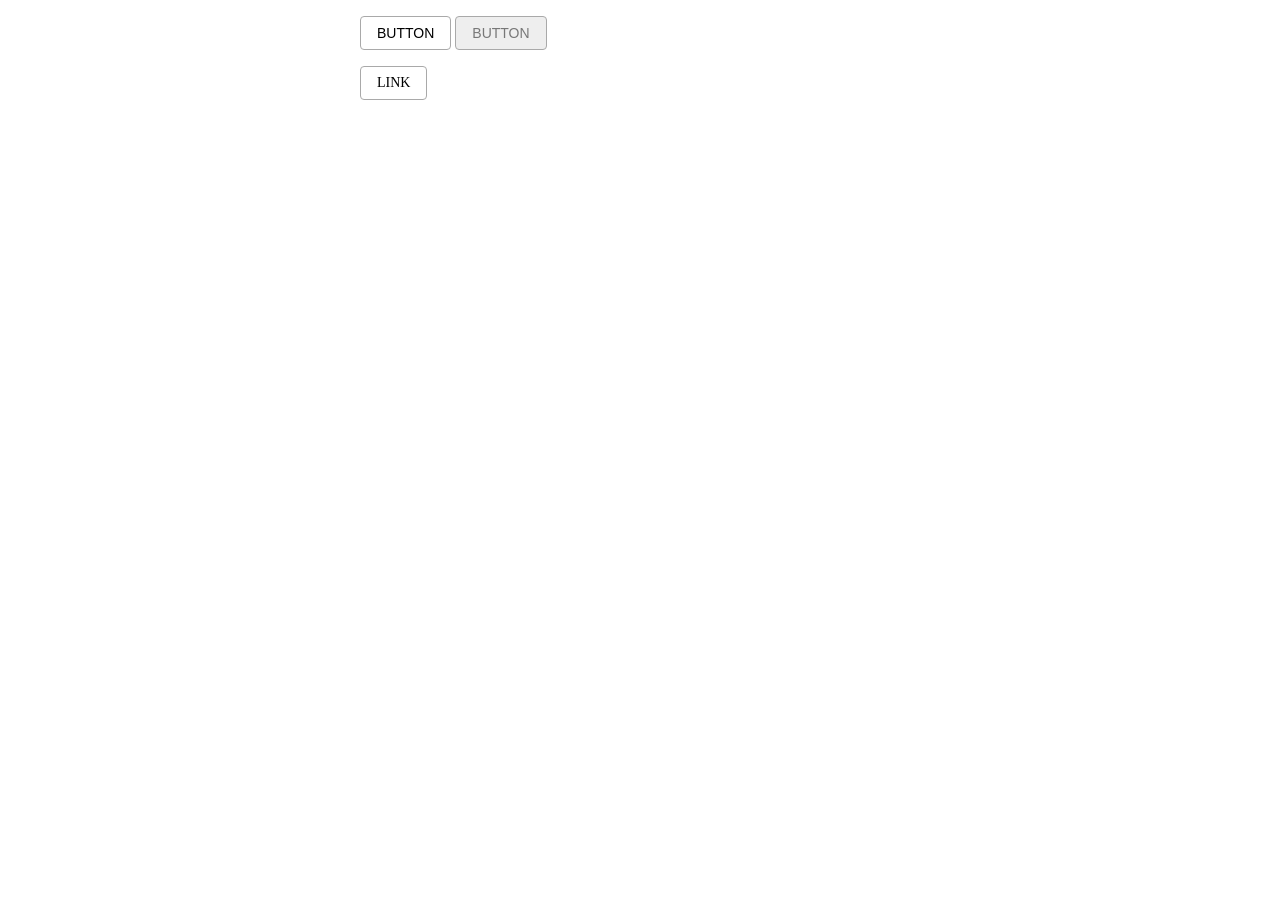
<file: src/field-button/index.html>
<!DOCTYPE html>
<html lang="en">

<head>
	<meta charset="UTF-8">
	<meta name="viewport" content="width=device-width, initial-scale=1.0">
	<title>Document</title>
	<link rel="stylesheet" href="../page-width/style.css">
	<link rel="stylesheet" href="style.css">
	<style>
		body {
			margin: 0;
		}

		main {
			padding-left: 1rem;
			padding-right: 1rem;
		}
	</style>
</head>

<body>
	<main>
		<div class="page-width">
			<p>
				<button class="field-button">BUTTON</button>
				<button disabled class="field-button">BUTTON</button>
			</p>

			<p>
				<a href="#" class="field-button">LINK</a>
			</p>
		</div>
	</main>
</body>

</html>
</file>
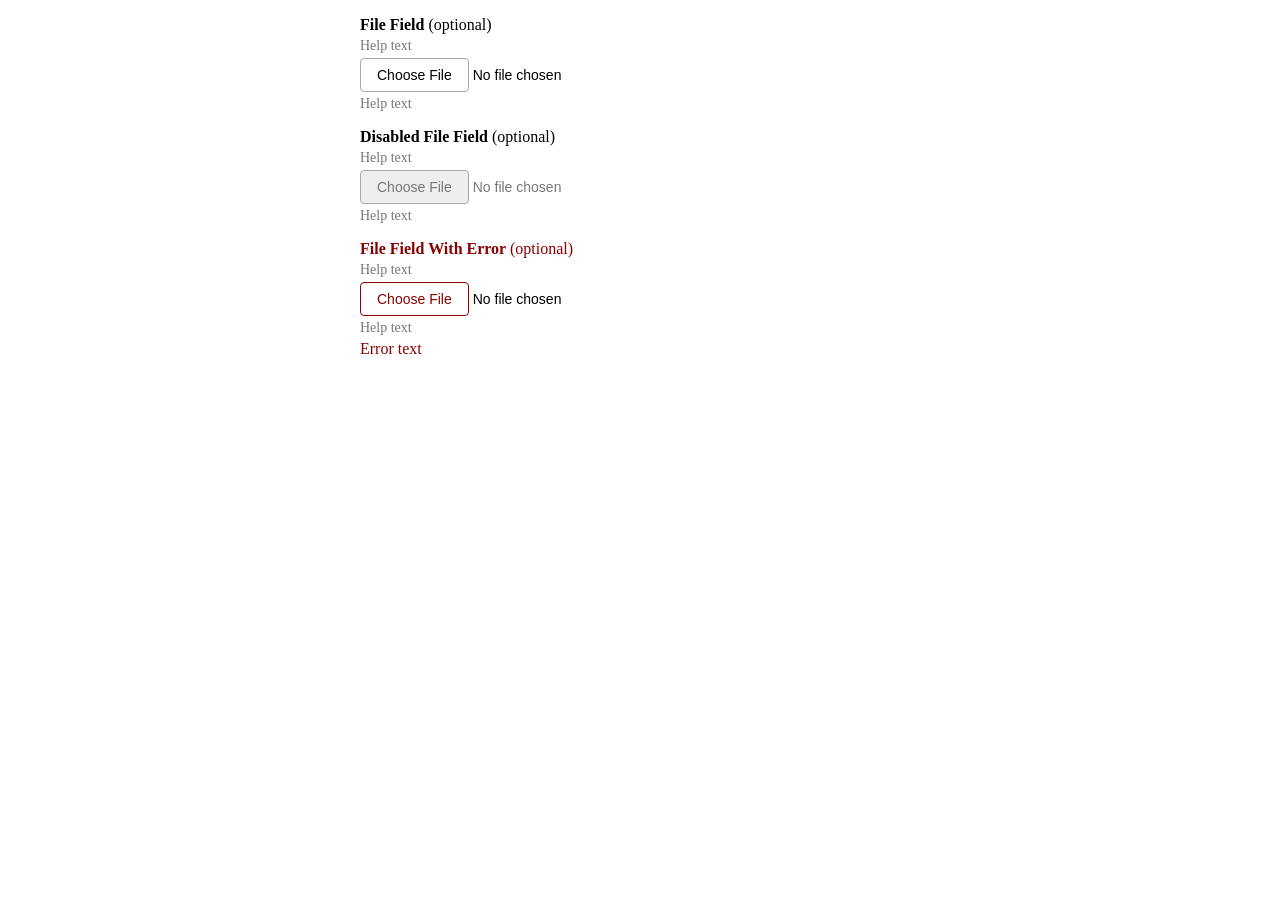
<file: src/field-file-input/index.html>
<!DOCTYPE html>
<html lang="en">

<head>
	<meta charset="UTF-8">
	<meta name="viewport" content="width=device-width, initial-scale=1.0">
	<title>Document</title>
	<link rel="stylesheet" href="../field/style.css">
	<link rel="stylesheet" href="../page-width/style.css">
	<link rel="stylesheet" href="style.css">
	<style>
		body {
			margin: 0;
		}

		main {
			padding-left: 1rem;
			padding-right: 1rem;
		}

		.field {
			margin-bottom: 1rem;
			margin-top: 1rem;
		}
	</style>
</head>

<body>
	<main>
		<div class="page-width">
			<div class="field">
				<label for="file-field" class="field-label">File Field <span>(optional)</span></label>
				<div class="field-help-text">Help text</div>
				<input name="file-field" type="file" class="field-file-input" id="file-field">
				<div class="field-help-text">Help text</div>
				<div class="field-error-text"></div>
			</div>

			<div class="field">
				<label for="disabled-file-field" class="field-label">Disabled File Field <span>(optional)</span></label>
				<div class="field-help-text">Help text</div>
				<input disabled name="disabled-file-field" type="file" value="Text value" class="field-file-input" id="disabled-file-field">
				<div class="field-help-text">Help text</div>
				<div class="field-error-text"></div>
			</div>

			<div class="field field-error show-field-error">
				<label for="file-field-with-error" class="field-label">File Field With Error <span>(optional)</span></label>
				<div class="field-help-text">Help text</div>
				<input name="file-field-with-error" type="file" class="field-file-input" id="file-field-with-error">
				<div class="field-help-text">Help text</div>
				<div class="field-error-text">Error text</div>
			</div>
		</div>
	</main>
</body>

</html>
</file>
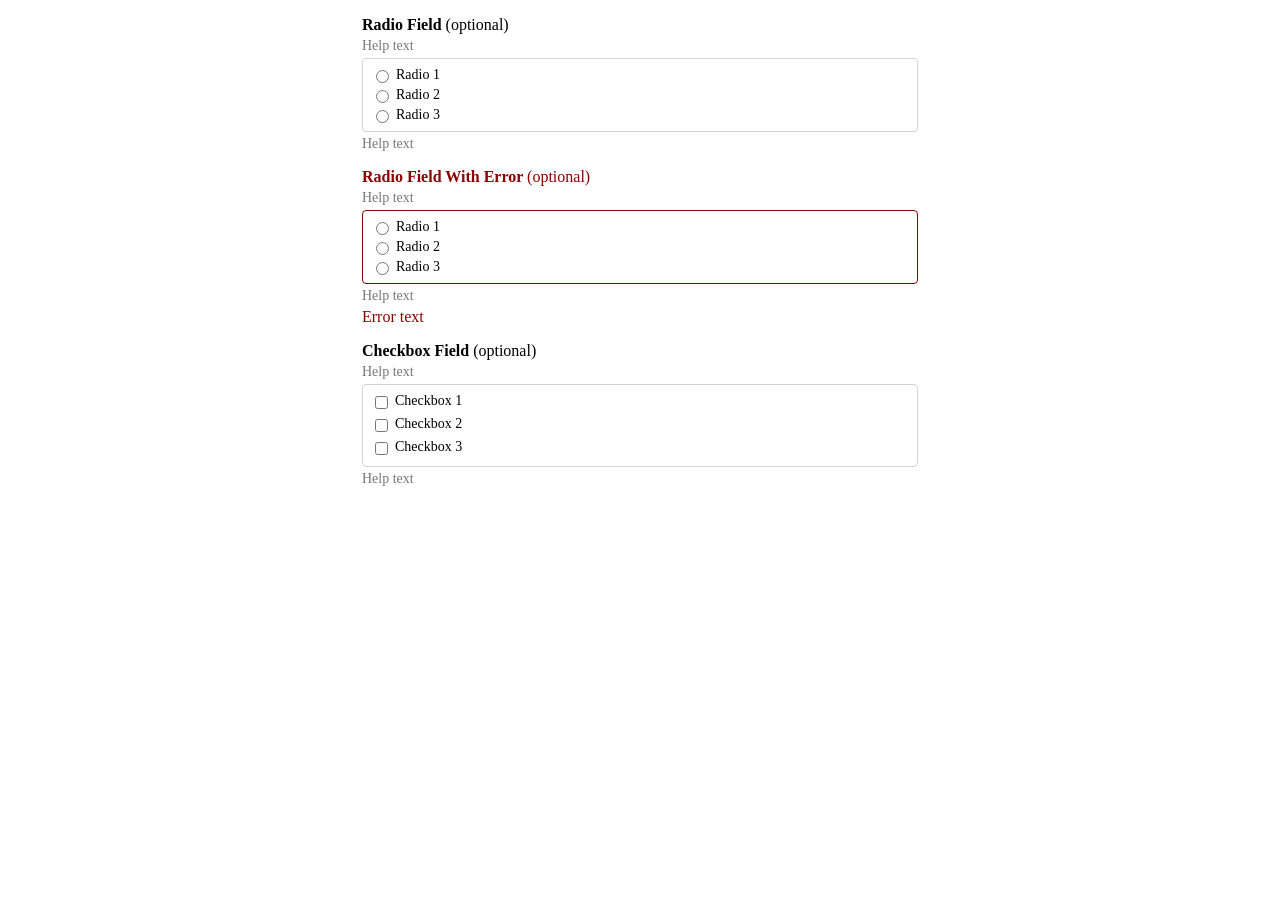
<file: src/field-input-group/index.html>
<!DOCTYPE html>
<html lang="en">

<head>
	<meta charset="UTF-8">
	<meta name="viewport" content="width=device-width, initial-scale=1.0">
	<title>Document</title>
	<link rel="stylesheet" href="../field/style.css">
	<link rel="stylesheet" href="../page-width/style.css">
	<link rel="stylesheet" href="style.css">
	<style>
		body {
			margin: 0;
		}

		main {
			padding-left: 1rem;
			padding-right: 1rem;
		}

		.field {
			margin-bottom: 1rem;
			margin-top: 1rem;
		}
	</style>
</head>

<body>
	<main>
		<div class="page-width">
			<fieldset class="field">
				<legend class="field-label">Radio Field <span>(optional)</span></legend>
				<div class="field-help-text">Help text</div>
				<div class="field-input-group">
					<div>
						<input name="radio" type="radio" id="radio-1">
						<label for="radio-1">Radio 1</label>
					</div>
					<div>
						<input name="radio" type="radio" id="radio-2">
						<label for="radio-2">Radio 2</label>
					</div>
					<div>
						<input name="radio" type="radio" id="radio-3">
						<label for="radio-3">Radio 3</label>
					</div>
				</div>
				<div class="field-help-text">Help text</div>
				<div class="field-error-text"></div>
			</fieldset>

			<fieldset class="field field-error show-field-error">
				<legend class="field-label">Radio Field With Error <span>(optional)</span></legend>
				<div class="field-help-text">Help text</div>
				<div class="field-input-group">
					<div>
						<input name="radio-with-error" type="radio" id="radio-with-error-1">
						<label for="radio-with-error-1">Radio 1</label>
					</div>
					<div>
						<input name="radio-with-error" type="radio" id="radio-with-error-2">
						<label for="radio-with-error-2">Radio 2</label>
					</div>
					<div>
						<input name="radio-with-error" type="radio" id="radio-with-error-3">
						<label for="radio-with-error-3">Radio 3</label>
					</div>
				</div>
				<div class="field-help-text">Help text</div>
				<div class="field-error-text">Error text</div>
			</fieldset>

			<fieldset class="field">
				<legend class="field-label">Checkbox Field <span>(optional)</span></legend>
				<div class="field-help-text">Help text</div>
				<div class="field-input-group">
					<span>
						<input name="checkbox" type="checkbox" id="checkbox-1">
						<label for="checkbox-1">Checkbox 1</label>
					</span>
					<span>
						<input name="checkbox" type="checkbox" id="checkbox-2">
						<label for="checkbox-2">Checkbox 2</label>
					</span>
					<span>
						<input name="checkbox" type="checkbox" id="checkbox-3">
						<label for="checkbox-3">Checkbox 3</label>
					</span>
				</div>
				<div class="field-help-text">Help text</div>
				<div class="field-error-text"></div>
			</fieldset>
		</div>
	</main>
</body>

</html>
</file>
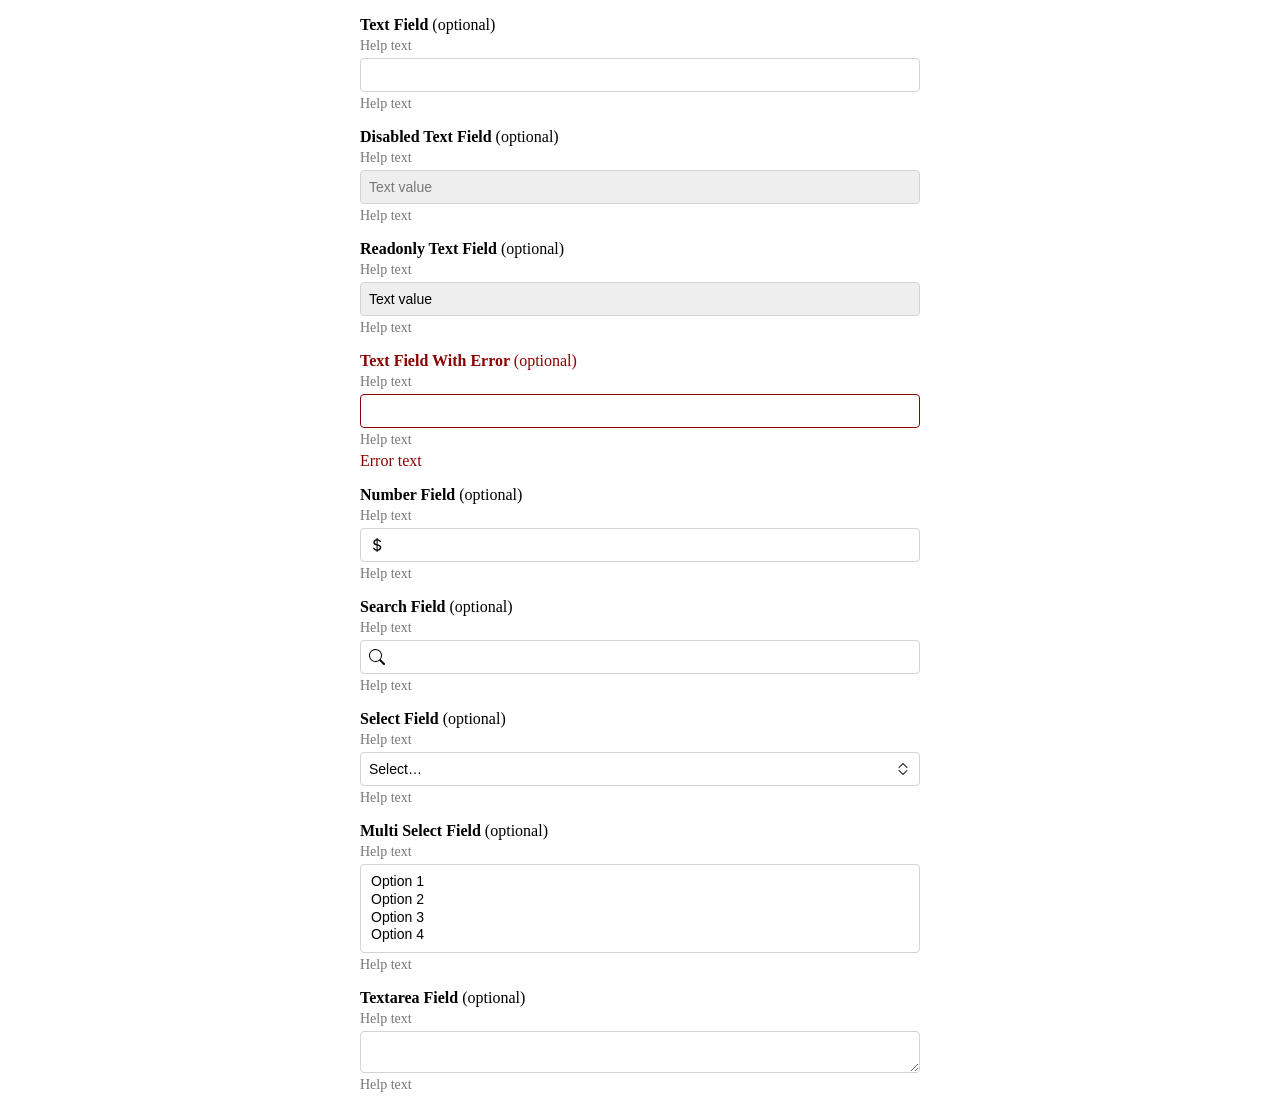
<file: src/field-input/index.html>
<!DOCTYPE html>
<html lang="en">

<head>
	<meta charset="UTF-8">
	<meta name="viewport" content="width=device-width, initial-scale=1.0">
	<title>Document</title>
	<link rel="stylesheet" href="../field/style.css">
	<link rel="stylesheet" href="../page-width/style.css">
	<link rel="stylesheet" href="style.css">
	<style>
		body {
			margin: 0;
		}

		main {
			padding-left: 1rem;
			padding-right: 1rem;
		}

		.field {
			margin-bottom: 1rem;
			margin-top: 1rem;
		}
	</style>
</head>

<body>
	<main>
		<div class="page-width">
			<div class="field">
				<label for="text-field" class="field-label">Text Field <span>(optional)</span></label>
				<div class="field-help-text">Help text</div>
				<input name="text-field" type="text" class="field-input" id="text-field">
				<div class="field-help-text">Help text</div>
				<div class="field-error-text"></div>
			</div>

			<div class="field">
				<label for="disabled-text-field" class="field-label">Disabled Text Field <span>(optional)</span></label>
				<div class="field-help-text">Help text</div>
				<input disabled name="disabled-text-field" type="text" value="Text value" class="field-input" id="disabled-text-field">
				<div class="field-help-text">Help text</div>
				<div class="field-error-text"></div>
			</div>

			<div class="field">
				<label for="readonly-text-field" class="field-label">Readonly Text Field <span>(optional)</span></label>
				<div class="field-help-text">Help text</div>
				<input name="readonly-text-field" readonly type="text" value="Text value" class="field-input" id="readonly-text-field">
				<div class="field-help-text">Help text</div>
				<div class="field-error-text"></div>
			</div>

			<div class="field field-error show-field-error">
				<label for="text-field-with-error" class="field-label">Text Field With Error <span>(optional)</span></label>
				<div class="field-help-text">Help text</div>
				<input name="text-field-with-error" type="text" class="field-input" id="text-field-with-error">
				<div class="field-help-text">Help text</div>
				<div class="field-error-text">Error text</div>
			</div>

			<div class="field">
				<label for="number-field" class="field-label">Number Field <span>(optional)</span></label>
				<div class="field-help-text">Help text</div>
				<input name="number-field" type="number" class="field-input field-input-currency" id="number-field">
				<div class="field-help-text">Help text</div>
				<div class="field-error-text"></div>
			</div>

			<div class="field">
				<label for="search-field" class="field-label">Search Field <span>(optional)</span></label>
				<div class="field-help-text">Help text</div>
				<input name="search-field" type="search" class="field-input field-input-currency" id="search-field">
				<div class="field-help-text">Help text</div>
				<div class="field-error-text"></div>
			</div>

			<div class="field">
				<label for="select-field" class="field-label">Select Field <span>(optional)</span></label>
				<div class="field-help-text">Help text</div>
				<select name="select-field" class="field-input" id="select-field">
					<option value="">Select&hellip;</option>
					<option value="Option 1">Option 1</option>
					<option value="Option 2">Option 2</option>
				</select>
				<div class="field-help-text">Help text</div>
				<div class="field-error-text"></div>
			</div>

			<div class="field">
				<label for="multi-select-field" class="field-label">Multi Select Field <span>(optional)</span></label>
				<div class="field-help-text">Help text</div>
				<select multiple name="multi-select-field" class="field-input" id="multi-select-field">
					<option value="Option 1">Option 1</option>
					<option value="Option 2">Option 2</option>
					<option value="Option 3">Option 3</option>
					<option value="Option 4">Option 4</option>
				</select>
				<div class="field-help-text">Help text</div>
				<div class="field-error-text"></div>
			</div>

			<div class="field">
				<label class="field-label">Textarea Field <span>(optional)</span></label>
				<div class="field-help-text">Help text</div>
				<textarea class="field-input"></textarea>
				<div class="field-help-text">Help text</div>
				<div class="field-error-text"></div>
			</div>
		</div>
	</main>
</body>

</html>
</file>
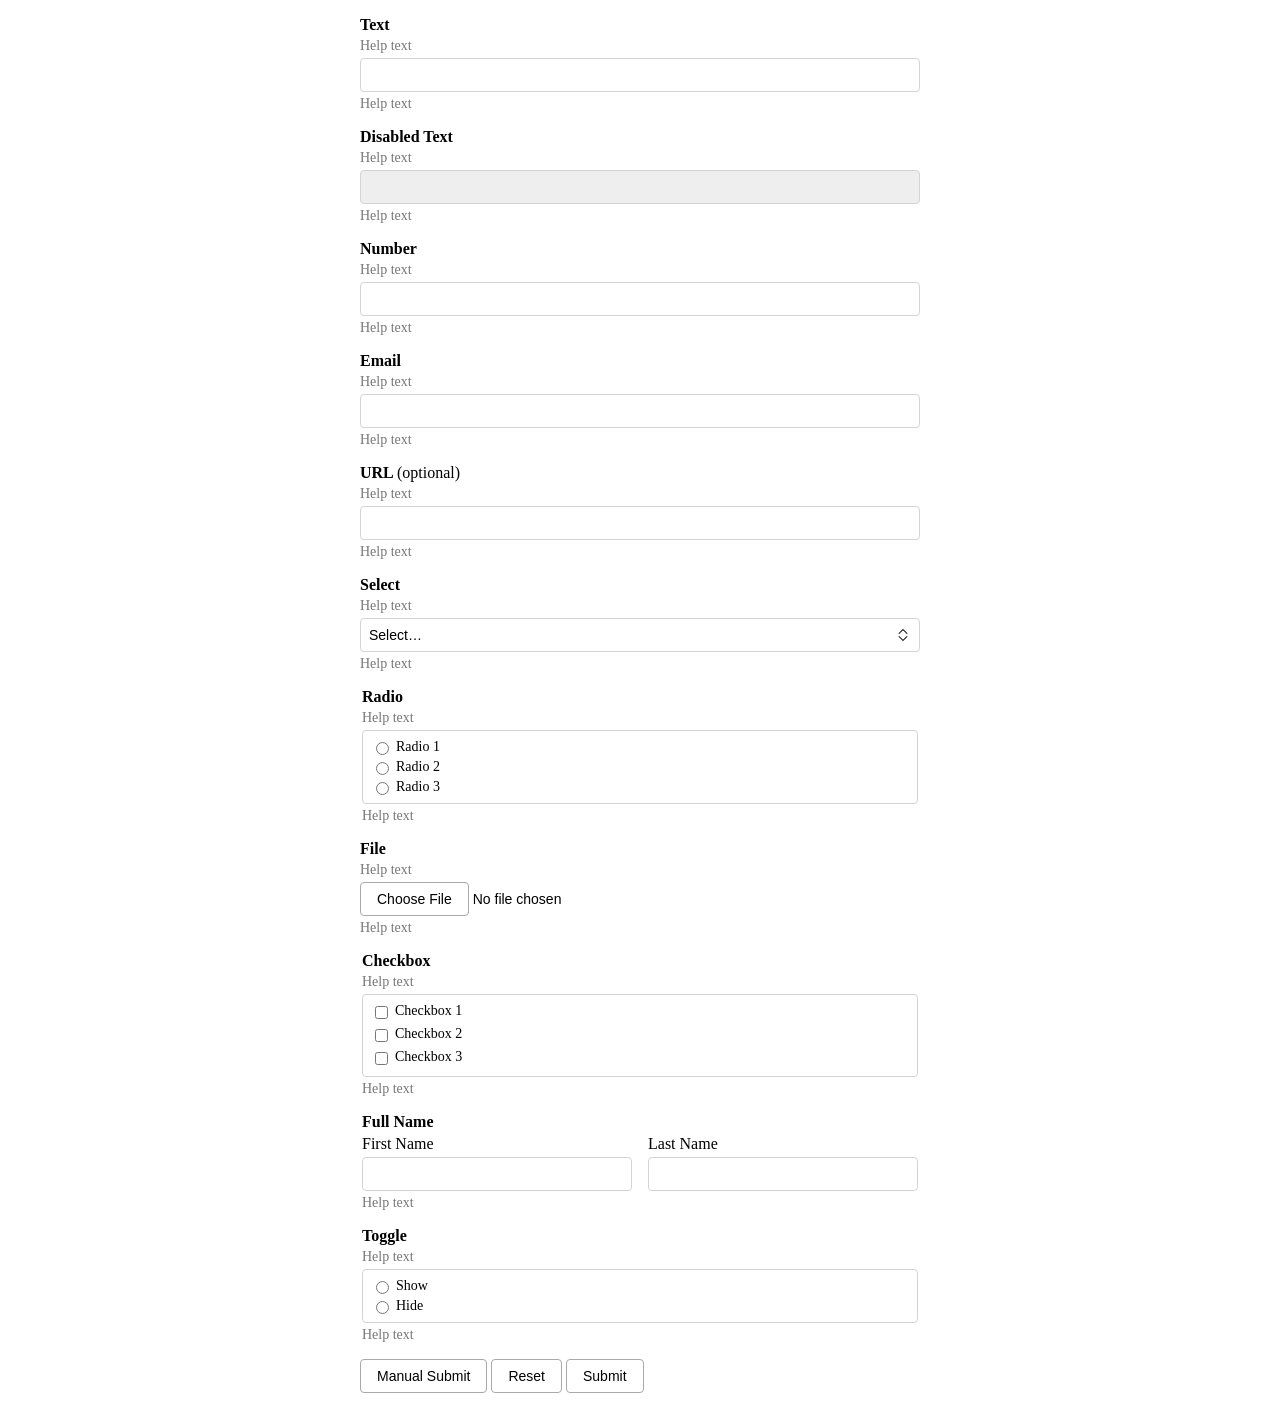
<file: src/field-validation/index.html>
<!DOCTYPE html>
<html lang="en">

<head>
	<meta charset="UTF-8">
	<meta name="viewport" content="width=device-width, initial-scale=1.0">
	<title>Document</title>
	<link rel="stylesheet" href="../field/style.css">
	<link rel="stylesheet" href="../field-button/style.css">
	<link rel="stylesheet" href="../field-file-input/style.css">
	<link rel="stylesheet" href="../field-input/style.css">
	<link rel="stylesheet" href="../field-input-group/style.css">
	<link rel="stylesheet" href="../page-width/style.css">
	<style>
		body {
			margin: 0;
		}

		main {
			padding-left: 1rem;
			padding-right: 1rem;
		}

		.field {
			margin-bottom: 1rem;
			margin-top: 1rem;
		}

		.full-name {
			display: flex;
			gap: 1rem;

			& * {
				display: flex;
				flex-direction: column;
				flex: 1;
				gap: 0.25rem;
			}
		}
	</style>
</head>

<body>
	<main>
		<div class="page-width">
			<form action="thankyou.html" method="get" name="form-name">
				<div class="field">
					<label for="text-name" class="field-label">Text</label>
					<div class="field-help-text">Help text</div>
					<input name="text-name" required type="text" id="text-name" class="field-input">
					<div class="field-help-text">Help text</div>
					<div class="field-error-text"></div>
				</div>

				<div class="field">
					<label for="disabled-text-name" class="field-label">Disabled Text</label>
					<div class="field-help-text">Help text</div>
					<input disabled name="disabled-text-name" required type="text" id="disabled-text-name"
						class="field-input">
					<div class="field-help-text">Help text</div>
					<div class="field-error-text"></div>
				</div>

				<div class="field">
					<label for="number-name" class="field-label">Number</label>
					<div class="field-help-text">Help text</div>
					<input name="number-name" max="10" min="2" required step="2" type="number" id="number-name"
						class="field-input">
					<div class="field-help-text">Help text</div>
					<div class="field-error-text"></div>
				</div>

				<div class="field">
					<label for="email-name" class="field-label">Email</label>
					<div class="field-help-text">Help text</div>
					<input name="email-name" required type="email" id="email-name" class="field-input">
					<div class="field-help-text">Help text</div>
					<div class="field-error-text"></div>
				</div>

				<div class="field">
					<label for="url-name" class="field-label">URL <span>(optional)</span></label>
					<div class="field-help-text">Help text</div>
					<input name="url-name" type="url" id="url-name" class="field-input">
					<div class="field-help-text">Help text</div>
					<div class="field-error-text"></div>
				</div>

				<div class="field">
					<label for="select-name" class="field-label">Select</label>
					<div class="field-help-text">Help text</div>
					<select name="select-name" required type="text" id="select-name" class="field-input">
						<option value="">Select&hellip;</option>
						<option value="Value 1">Value 1</option>
						<option value="Value 2">Value 2</option>
						<option value="Value 3">Value 3</option>
					</select>
					<div class="field-help-text">Help text</div>
					<div class="field-error-text"></div>
				</div>

				<fieldset class="field">
					<legend class="field-label">Radio</legend>
					<div class="field-help-text">Help text</div>
					<div class="field-input-group">
						<div>
							<input name="radio-name" required type="radio" value="Radio 1" id="radio-name-1">
							<label for="radio-name-1">Radio 1</label>
						</div>
						<div>
							<input name="radio-name" required type="radio" value="Radio 2" id="radio-name-2">
							<label for="radio-name-2">Radio 2</label>
						</div>
						<div>
							<input name="radio-name" required type="radio" value="Radio 3" id="radio-name-3">
							<label for="radio-name-3">Radio 3</label>
						</div>
					</div>
					<div class="field-help-text">Help text</div>
					<div class="field-error-text"></div>
				</fieldset>

				<div class="field">
					<label for="text-id" class="field-label">File</label>
					<div class="field-help-text">Help text</div>
					<div>
						<input name="file-id" required type="file" id="file-id" class="field-file-input">
					</div>
					<div class="field-help-text">Help text</div>
					<div class="field-error-text"></div>
				</div>

				<fieldset class="field">
					<legend class="field-label">Checkbox</legend>
					<div class="field-help-text">Help text</div>
					<div class="field-input-group">
						<div class="field-input-row">
							<input name="checkbox-name[]" type="checkbox" value="Checkbox 1" id="checkbox-1">
							<label for="checkbox-1">Checkbox 1</label>
						</div>
						<div class="field-input-row">
							<input name="checkbox-name[]" type="checkbox" value="Checkbox 2" id="checkbox-2">
							<label for="checkbox-2">Checkbox 2</label>
						</div>
						<div class="field-input-row">
							<input name="checkbox-name[]" type="checkbox" value="Checkbox 3" id="checkbox-3">
							<label for="checkbox-3">Checkbox 3</label>
						</div>
					</div>
					<div class="field-help-text">Help text</div>
					<div class="field-error-text"></div>
				</fieldset>

				<fieldset class="field">
					<legend class="field-label">Full Name</legend>
					<div class="full-name">
						<div>
							<label for="first-name">First Name</label>
							<input name="first-name" required type="text" id="first-name" class="field-input">
						</div>
						<div>
							<label for="last-name">Last Name</label>
							<input name="last-name" required type="text" id="last-name" class="field-input">
						</div>
					</div>
					<div class="field-help-text">Help text</div>
					<div class="field-error-text"></div>
				</fieldset>

				<fieldset class="field">
					<legend class="field-label">Toggle</legend>
					<div class="field-help-text">Help text</div>
					<div class="field-input-group">
						<div class="field-input-row">
							<input name="radio-toggle" required type="radio" value="Show" id="radio-toggle-1">
							<label for="radio-toggle-1">Show</label>
						</div>
						<div class="field-input-row">
							<input name="radio-toggle" required type="radio" value="Hide" id="radio-toggle-2">
							<label for="radio-toggle-2">Hide</label>
						</div>
					</div>
					<div class="field-help-text">Help text</div>
					<div class="field-error-text"></div>
				</fieldset>

				<div class="field" style="display: none;">
					<label for="text-toggle">Toggle Text</label>
					<div class="field-help-text">Help text</div>
					<input name="text-toggle" required type="text" id="text-toggle" class="field-input" disabled>
					<div class="field-help-text">Help text</div>
					<div class="field-error-text"></div>
				</div>

				<p style="display: none;">
					<button type="button" class="field-button" id="text-toggle-value">Toggle Value</button>
				</p>

				<sample-component label="Sample Component" prehelptext="Help text" posthelptext="Help text" required></sample-component>

				<p>
					<button type="button" class="field-button">Manual Submit</button>
					<button type="reset" class="field-button">Reset</button>
					<button class="field-button">Submit</button>
				</p>
			</form>
		</div>
	</main>

	<script type="module">
		import addFormValidation, { reportValidity } from './script.js';
		import './sample-component.js';

		const sampleComponent = document.querySelector('sample-component');

		const textToggleEl = document.getElementById('text-toggle');
		const textToggleValueEl = document.getElementById('text-toggle-value');
		const textToggleValueWrapperEl = textToggleValueEl.closest('p');

		function showTextToggle() {
			const { fieldEl } = textToggleEl.formValidation;
			textToggleEl.removeAttribute('disabled');
			fieldEl.style.removeProperty('display');
			textToggleValueWrapperEl.style.removeProperty('display');
		}

		function hideTextToggle() {
			const { fieldEl } = textToggleEl.formValidation;
			textToggleEl.setAttribute('disabled', '');
			fieldEl.style.setProperty('display', 'none');
			textToggleValueWrapperEl.style.setProperty('display', 'none');
		}

		addFormValidation(document.querySelector('form'), (element) => {
			switch (element.getAttribute('name')) {
				case 'checkbox-name[]':
					element.formValidation.validators.push((inputEl) => {
						const { fieldEl } = inputEl.formValidation;
						const length = [...fieldEl.elements].filter(function (el) {
							return el.checked;
						}).length;
						if (length === 0) {
							inputEl.setCustomValidity('Select at least one of these options');
						}
					});
					break;

				case 'first-name':
					element.formValidation.validators.push((inputEl) => {
						if (inputEl.validity.valueMissing) {
							inputEl.setCustomValidity('First Name is missing');
						}
					});
					break;

				case 'form-name':
					textToggleValueEl.addEventListener('click', (event) => {
						if (!textToggleEl.value) {
							textToggleEl.value = '123';
						} else {
							textToggleEl.value = '';
						}
						textToggleEl.dispatchEvent(new Event('input'));
						textToggleEl.focus();
					});

					element.querySelector('p:last-of-type button[type="button"]').addEventListener('click', () => {
						if (reportValidity(element)) {
							alert('SUBMIT');
						}
					});
					element.addEventListener('reset', () => {
						hideTextToggle();
					});
					break;

				case 'last-name':
					element.formValidation.validators.push((inputEl) => {
						if (inputEl.validity.valueMissing) {
							inputEl.setCustomValidity('Last Name is missing');
						}
					});
					break;

				case 'radio-toggle': {
					switch (element.getAttribute('value')) {
						case 'Show':
							element.addEventListener('input', () => {
								showTextToggle();
							});
							break;
						case 'Hide':
							element.addEventListener('input', () => {
								hideTextToggle();
							});
							break;
					}
					break;
				}

				case 'text-name':
					element.formValidation.validators.push((inputEl) => {
						if (inputEl.value === '0') {
							inputEl.setCustomValidity('Value must not be 0');
						}
					}, (inputEl) => {
						if (inputEl.value === 'ABC') {
							inputEl.setCustomValidity('Value must not be ABC');
						}
					});
					break;
			}
		});
	</script>
</body>

</html>
</file>
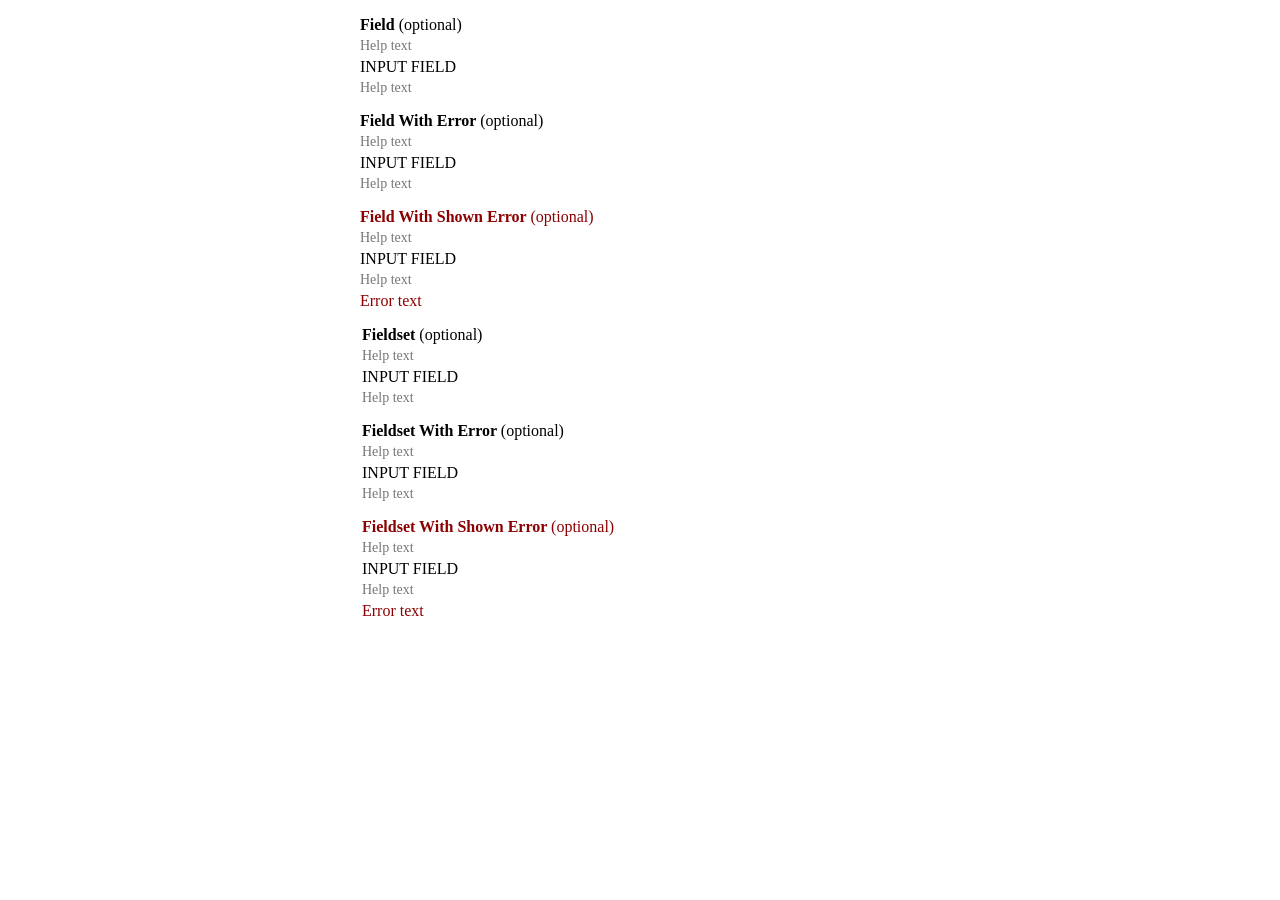
<file: src/field/index.html>
<!DOCTYPE html>
<html lang="en">

<head>
	<meta charset="UTF-8">
	<meta name="viewport" content="width=device-width, initial-scale=1.0">
	<title>Document</title>
	<link rel="stylesheet" href="../page-width/style.css">
	<link rel="stylesheet" href="style.css">
	<style>
		body {
			margin: 0;
		}

		main {
			padding-left: 1rem;
			padding-right: 1rem;
		}

		.field {
			margin-bottom: 1rem;
			margin-top: 1rem;
		}
	</style>
</head>

<body>
	<main>
		<div class="page-width">
			<div class="field">
				<label class="field-label">Field <span>(optional)</span></label>
				<span class="field-help-text">Help text</span>
				<span>INPUT FIELD</span>
				<span class="field-help-text">Help text</span>
				<span class="field-error-text"></span>
			</div>

			<div class="field field-error">
				<label class="field-label">Field With Error <span>(optional)</span></label>
				<span class="field-help-text">Help text</span>
				<span>INPUT FIELD</span>
				<span class="field-help-text">Help text</span>
				<span class="field-error-text">Error text</span>
			</div>

			<div class="field field-error show-field-error">
				<label class="field-label">Field With Shown Error <span>(optional)</span></label>
				<span class="field-help-text">Help text</span>
				<span>INPUT FIELD</span>
				<span class="field-help-text">Help text</span>
				<span class="field-error-text">Error text</span>
			</div>

			<fieldset class="field">
				<legend class="field-label">Fieldset <span>(optional)</span></legend>
				<span class="field-help-text">Help text</span>
				<span>INPUT FIELD</span>
				<span class="field-help-text">Help text</span>
				<span class="field-error-text"></span>
			</fieldset>

			<fieldset class="field field-error">
				<legend class="field-label">Fieldset With Error <span>(optional)</span></legend>
				<span class="field-help-text">Help text</span>
				<span>INPUT FIELD</span>
				<span class="field-help-text">Help text</span>
				<span class="field-error-text">Error text</span>
			</fieldset>

			<fieldset class="field field-error show-field-error">
				<legend class="field-label">Fieldset With Shown Error <span>(optional)</span></legend>
				<span class="field-help-text">Help text</span>
				<span>INPUT FIELD</span>
				<span class="field-help-text">Help text</span>
				<span class="field-error-text">Error text</span>
			</fieldset>
		</div>
	</main>
</body>

</html>
</file>
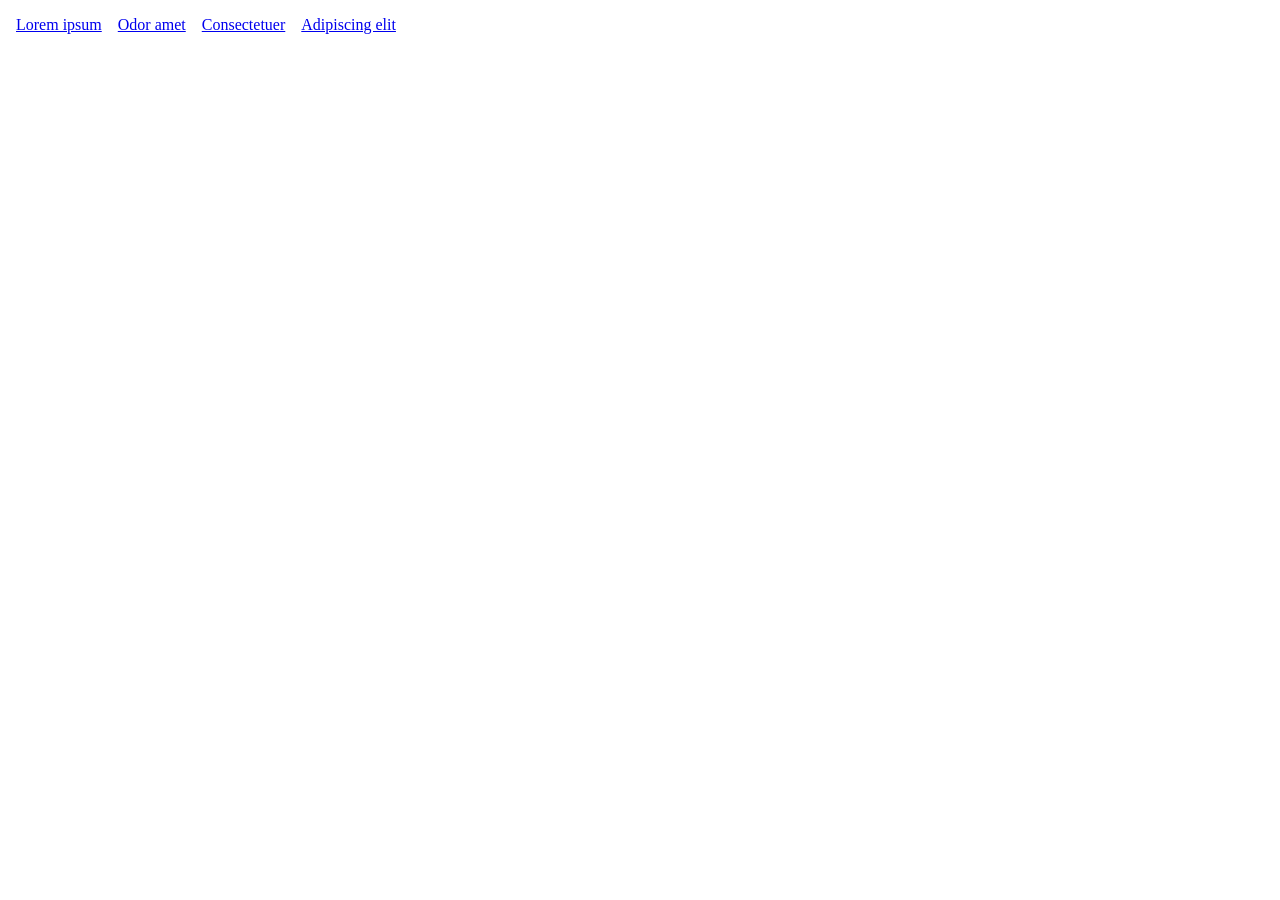
<file: src/horizontal-list/index.html>
<!DOCTYPE html>
<html lang="en">

<head>
	<meta charset="UTF-8">
	<meta name="viewport" content="width=device-width, initial-scale=1.0">
	<title>Document</title>
	<link rel="stylesheet" href="style.css">
	<style>
		body {
			margin: 0;
		}

		main {
			padding-left: 1rem;
			padding-right: 1rem;
		}
	</style>
</head>

<body>
	<main>
		<ul class="horizontal-list">
			<li><a href="#">Lorem ipsum</a></li>
			<li><a href="#">Odor amet</a></li>
			<li><a href="#">Consectetuer</a></li>
			<li><a href="#">Adipiscing elit</a></li>
		</ul>
	</main>
</body>

</html>
</file>
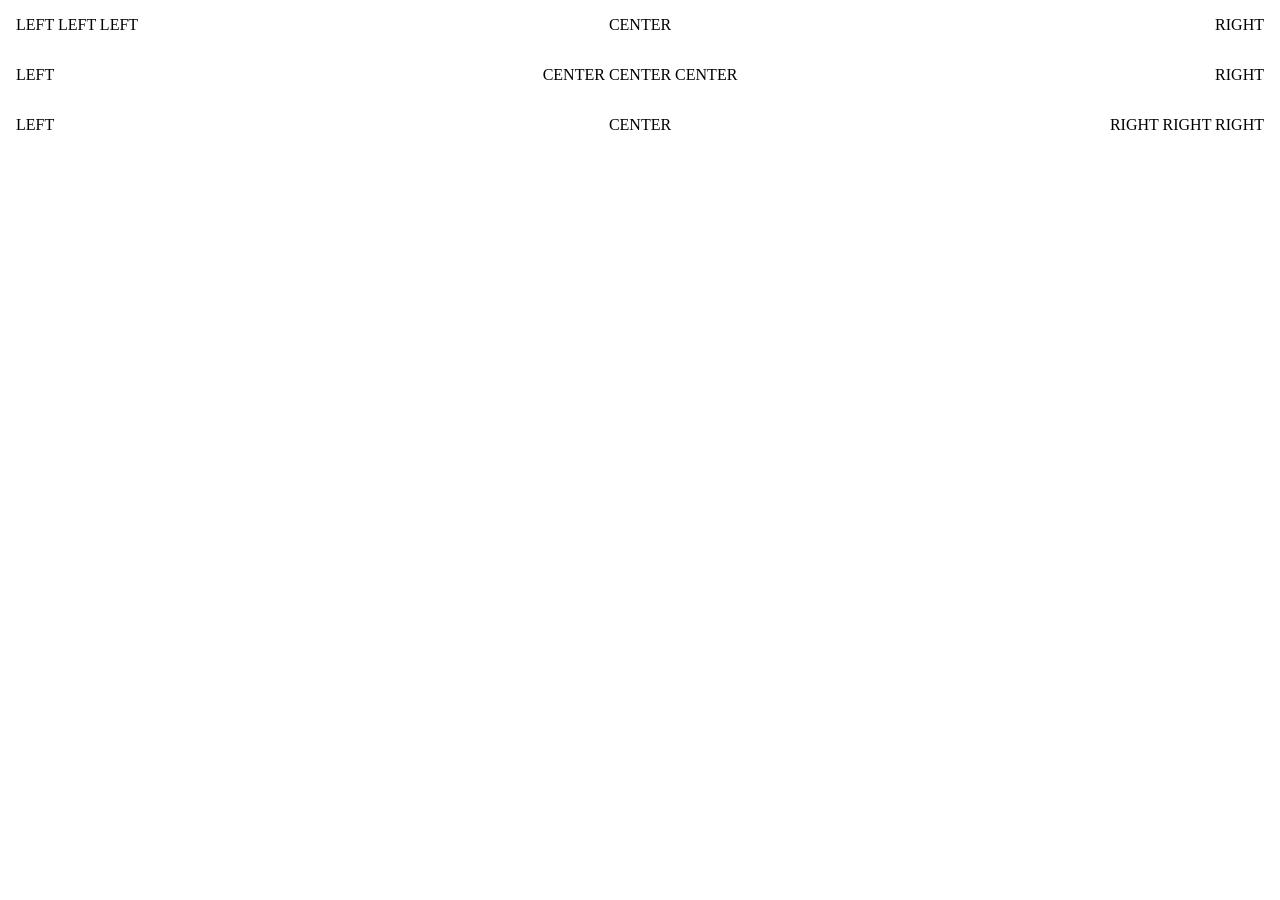
<file: src/left-centre-right/index.html>
<!DOCTYPE html>
<html lang="en">

<head>
	<meta charset="UTF-8">
	<meta name="viewport" content="width=device-width, initial-scale=1.0">
	<title>Document</title>
	<link rel="stylesheet" href="style.css">
	<style>
		body {
			margin: 0;
		}

		main {
			padding-left: 1rem;
			padding-right: 1rem;
		}
	</style>
</head>

<body>
	<main>
		<div class="left-centre-right">
			<div>
				<div>
					<p>LEFT LEFT LEFT</p>
				</div>
			</div>

			<div>
				<div>
					<p>CENTER</p>
				</div>
			</div>

			<div>
				<div>
					<p>RIGHT</p>
				</div>
			</div>
		</div>

		<div class="left-centre-right">
			<div>
				<div>
					<p>LEFT</p>
				</div>
			</div>

			<div>
				<div>
					<p>CENTER CENTER CENTER</p>
				</div>
			</div>

			<div>
				<div>
					<p>RIGHT</p>
				</div>
			</div>
		</div>

		<div class="left-centre-right">
			<div>
				<div>
					<p>LEFT</p>
				</div>
			</div>

			<div>
				<div>
					<p>CENTER</p>
				</div>
			</div>

			<div>
				<div>
					<p>RIGHT RIGHT RIGHT</p>
				</div>
			</div>
		</div>
	</main>
</body>

</html>
</file>
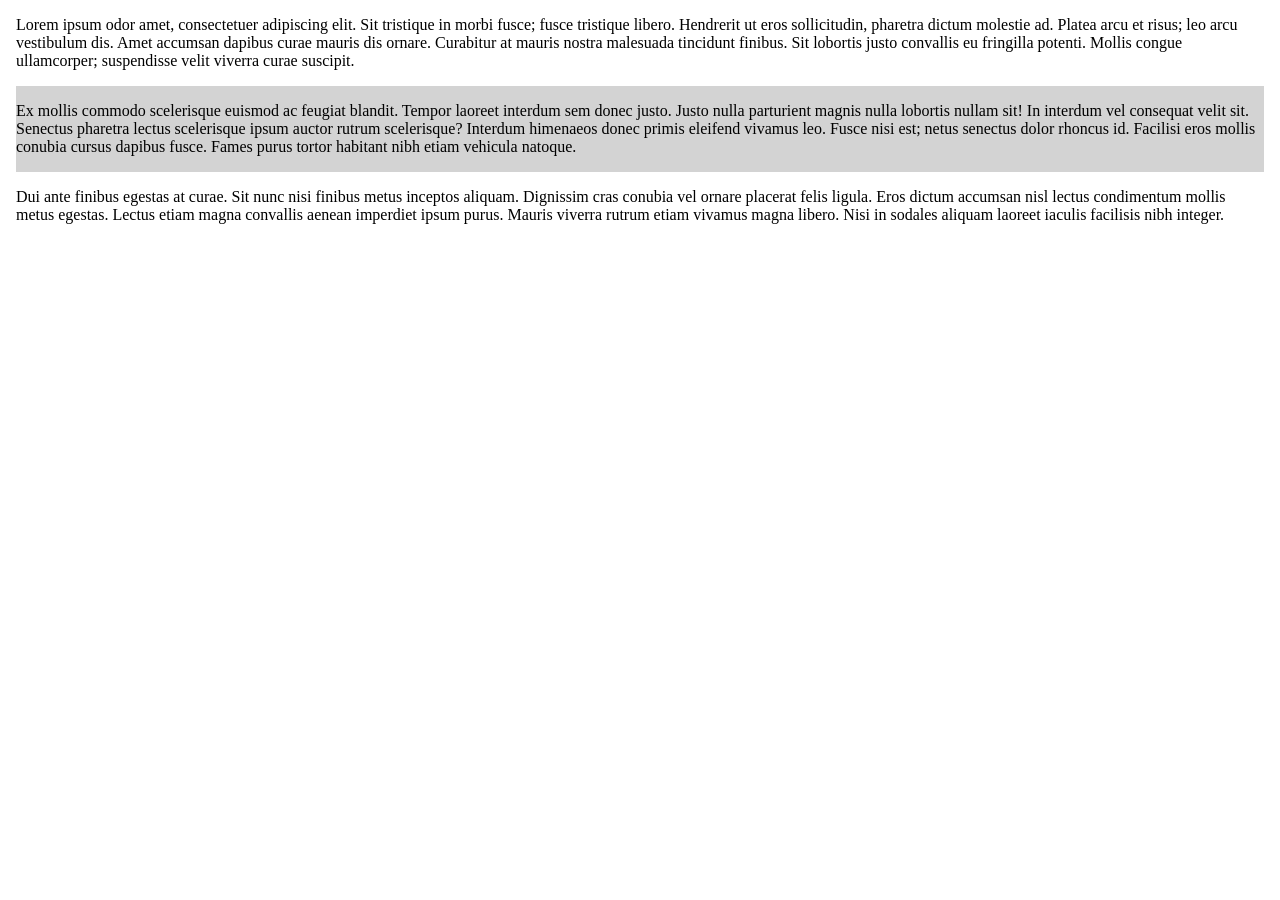
<file: src/no-collapse/index.html>
<!DOCTYPE html>
<html lang="en">

<head>
	<meta charset="UTF-8">
	<meta name="viewport" content="width=device-width, initial-scale=1.0">
	<title>Document</title>
	<link rel="stylesheet" href="style.css">
	<style>
		body {
			margin: 0;
		}

		main {
			padding-left: 1rem;
			padding-right: 1rem;
		}

		.grey {
			background-color: lightgrey;
			color: black;
		}
	</style>
</head>

<body>
	<main>
		<p>
			Lorem ipsum odor amet, consectetuer adipiscing elit. Sit tristique in morbi fusce; fusce tristique libero.
			Hendrerit ut eros sollicitudin, pharetra dictum molestie ad. Platea arcu et risus; leo arcu vestibulum dis.
			Amet accumsan dapibus curae mauris dis ornare. Curabitur at mauris nostra malesuada tincidunt finibus. Sit
			lobortis justo convallis eu fringilla potenti. Mollis congue ullamcorper; suspendisse velit viverra curae
			suscipit.
		</p>

		<div class="no-collapse grey">
			<p>
				Ex mollis commodo scelerisque euismod ac feugiat blandit. Tempor laoreet interdum sem donec justo. Justo
				nulla parturient magnis nulla lobortis nullam sit! In interdum vel consequat velit sit. Senectus
				pharetra lectus scelerisque ipsum auctor rutrum scelerisque? Interdum himenaeos donec primis eleifend
				vivamus leo. Fusce nisi est; netus senectus dolor rhoncus id. Facilisi eros mollis conubia cursus
				dapibus fusce. Fames purus tortor habitant nibh etiam vehicula natoque.
			</p>
		</div>

		<p>
			Dui ante finibus egestas at curae. Sit nunc nisi finibus metus inceptos aliquam. Dignissim cras conubia vel
			ornare placerat felis ligula. Eros dictum accumsan nisl lectus condimentum mollis metus egestas. Lectus
			etiam magna convallis aenean imperdiet ipsum purus. Mauris viverra rutrum etiam vivamus magna libero. Nisi
			in sodales aliquam laoreet iaculis facilisis nibh integer.
		</p>
	</main>
</body>

</html>
</file>
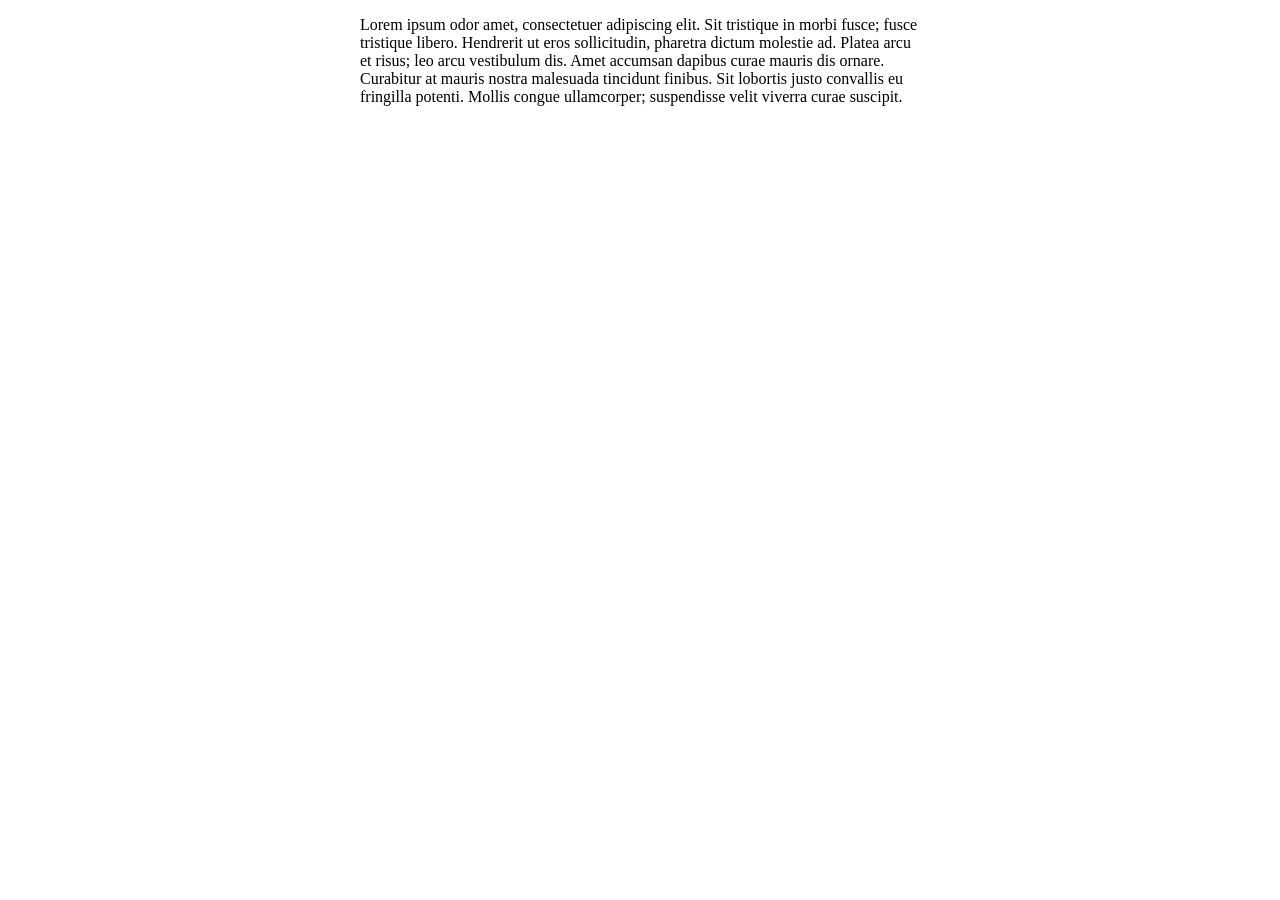
<file: src/page-width/index.html>
<!DOCTYPE html>
<html lang="en">

<head>
	<meta charset="UTF-8">
	<meta name="viewport" content="width=device-width, initial-scale=1.0">
	<title>Document</title>
	<link rel="stylesheet" href="style.css">
	<style>
		body {
			margin: 0;
		}

		main {
			padding-left: 1rem;
			padding-right: 1rem;
		}
	</style>
</head>

<body>
	<main>
		<div class="page-width">
			<p>
				Lorem ipsum odor amet, consectetuer adipiscing elit. Sit tristique in morbi fusce; fusce tristique
				libero. Hendrerit ut eros sollicitudin, pharetra dictum molestie ad. Platea arcu et risus; leo arcu
				vestibulum dis. Amet accumsan dapibus curae mauris dis ornare. Curabitur at mauris nostra malesuada
				tincidunt finibus. Sit lobortis justo convallis eu fringilla potenti. Mollis congue ullamcorper;
				suspendisse velit viverra curae suscipit.
			</p>
		</div>
	</main>
</body>

</html>
</file>
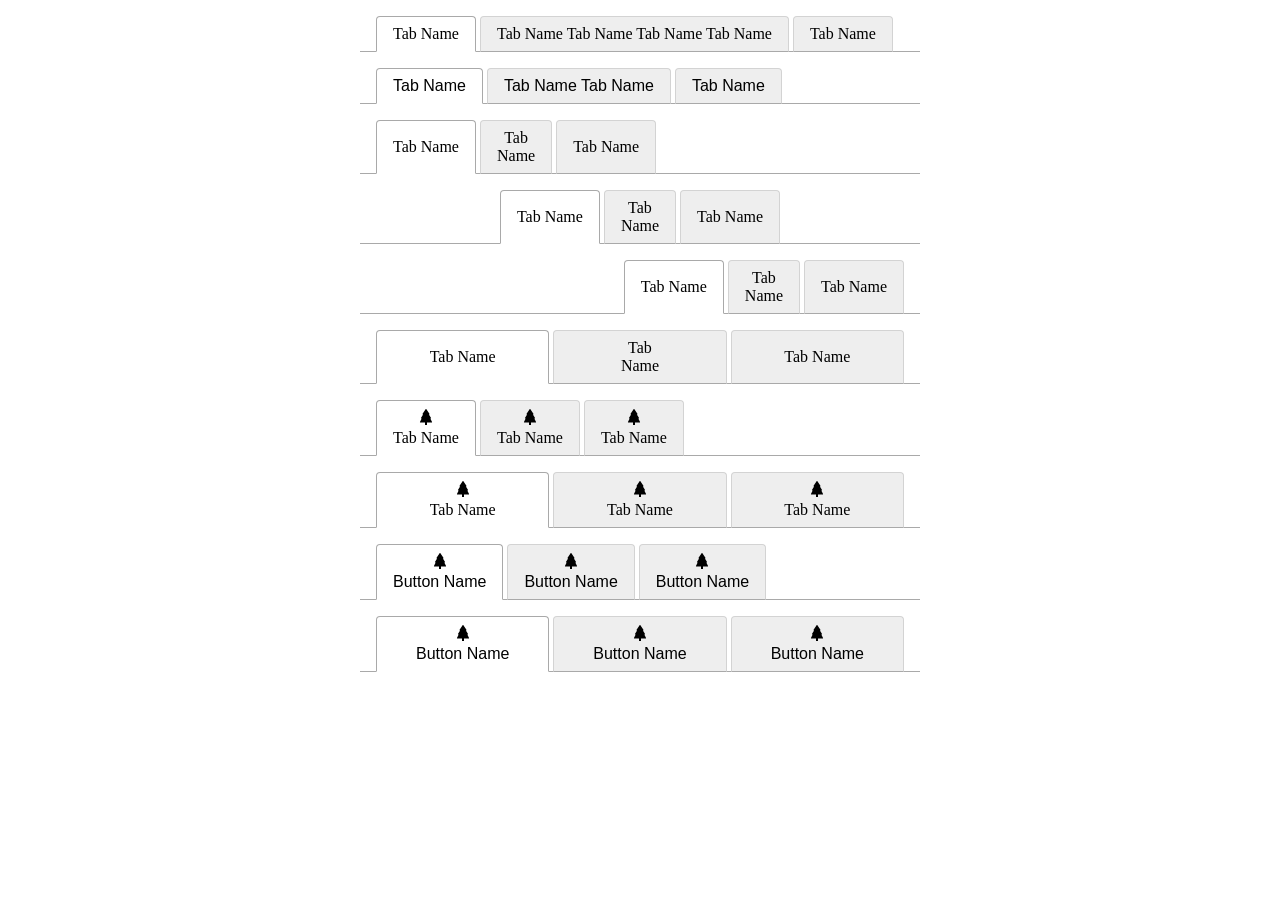
<file: src/tab-list/index.html>
<!DOCTYPE html>
<html lang="en">

<head>
	<meta charset="UTF-8">
	<meta name="viewport" content="width=device-width, initial-scale=1.0">
	<title>Document</title>
	<link rel="stylesheet" href="../page-width/style.css">
	<link rel="stylesheet" href="style.css">
	<style>
		body {
			margin: 0;
		}

		main {
			padding-left: 1rem;
			padding-right: 1rem;
		}

		.tab-list.tab-list-centred {
			justify-content: center;
		}

		.tab-list.tab-list-right {
			justify-content: end;
		}

		.tab-list.tab-list-wide {
			&>* {
				flex: 1;
			}
		}
	</style>
</head>

<body>
	<main>
		<div class="page-width">
			<ul class="tab-list">
				<li>
					<a href="#" class="tab-item active-tab-item">
						<span>Tab Name</span>
					</a>
				</li>
				<li>
					<a href="#" class="tab-item">
						<span>Tab Name Tab Name Tab Name Tab Name</span>
					</a>
				</li>
				<li>
					<a href="#" class="tab-item">
						<span>Tab Name</span>
					</a>
				</li>
			</ul>

			<ul class="tab-list">
				<li>
					<button href="#" class="tab-item active-tab-item">
						<span>Tab Name</span>
					</button>
				</li>
				<li>
					<button href="#" class="tab-item">
						<span>Tab Name Tab Name</span>
					</button>
				</li>
				<li>
					<button href="#" class="tab-item">
						<span>Tab Name</span>
					</button>
				</li>
			</ul>

			<ul class="tab-list">
				<li>
					<a href="#" class="tab-item active-tab-item">
						<span>Tab Name</span>
					</a>
				</li>
				<li>
					<a href="#" class="tab-item">
						<span>Tab<br>Name</span>
					</a>
				</li>
				<li>
					<a href="#" class="tab-item">
						<span>Tab Name</span>
					</a>
				</li>
			</ul>

			<ul class="tab-list tab-list-centred">
				<li>
					<a href="#" class="tab-item active-tab-item">
						<span>Tab Name</span>
					</a>
				</li>
				<li>
					<a href="#" class="tab-item">
						<span>Tab<br>Name</span>
					</a>
				</li>
				<li>
					<a href="#" class="tab-item">
						<span>Tab Name</span>
					</a>
				</li>
			</ul>

			<ul class="tab-list tab-list-right">
				<li>
					<a href="#" class="tab-item active-tab-item">
						<span>Tab Name</span>
					</a>
				</li>
				<li>
					<a href="#" class="tab-item">
						<span>Tab<br>Name</span>
					</a>
				</li>
				<li>
					<a href="#" class="tab-item">
						<span>Tab Name</span>
					</a>
				</li>
			</ul>

			<ul class="tab-list tab-list-wide">
				<li>
					<a href="#" class="tab-item active-tab-item">
						<span>Tab Name</span>
					</a>
				</li>
				<li>
					<a href="#" class="tab-item">
						<span>Tab<br>Name</span>
					</a>
				</li>
				<li>
					<a href="#" class="tab-item">
						<span>Tab Name</span>
					</a>
				</li>
			</ul>

			<ul class="tab-list">
				<li>
					<a href="#" class="tab-item active-tab-item">
						<span>
							<svg xmlns="http://www.w3.org/2000/svg" width="16" height="16" fill="currentColor"
								class="bi bi-tree-fill" viewBox="0 0 16 16">
								<path
									d="M8.416.223a.5.5 0 0 0-.832 0l-3 4.5A.5.5 0 0 0 5 5.5h.098L3.076 8.735A.5.5 0 0 0 3.5 9.5h.191l-1.638 3.276a.5.5 0 0 0 .447.724H7V16h2v-2.5h4.5a.5.5 0 0 0 .447-.724L12.31 9.5h.191a.5.5 0 0 0 .424-.765L10.902 5.5H11a.5.5 0 0 0 .416-.777z" />
							</svg>
						</span>
						<span>Tab Name</span>
					</a>
				</li>
				<li>
					<a href="#" class="tab-item">
						<span>
							<svg xmlns="http://www.w3.org/2000/svg" width="16" height="16" fill="currentColor"
								class="bi bi-tree-fill" viewBox="0 0 16 16">
								<path
									d="M8.416.223a.5.5 0 0 0-.832 0l-3 4.5A.5.5 0 0 0 5 5.5h.098L3.076 8.735A.5.5 0 0 0 3.5 9.5h.191l-1.638 3.276a.5.5 0 0 0 .447.724H7V16h2v-2.5h4.5a.5.5 0 0 0 .447-.724L12.31 9.5h.191a.5.5 0 0 0 .424-.765L10.902 5.5H11a.5.5 0 0 0 .416-.777z" />
							</svg>
						</span>
						<span>Tab Name</span>
					</a>
				</li>
				<li>
					<a href="#" class="tab-item">
						<span>
							<svg xmlns="http://www.w3.org/2000/svg" width="16" height="16" fill="currentColor"
								class="bi bi-tree-fill" viewBox="0 0 16 16">
								<path
									d="M8.416.223a.5.5 0 0 0-.832 0l-3 4.5A.5.5 0 0 0 5 5.5h.098L3.076 8.735A.5.5 0 0 0 3.5 9.5h.191l-1.638 3.276a.5.5 0 0 0 .447.724H7V16h2v-2.5h4.5a.5.5 0 0 0 .447-.724L12.31 9.5h.191a.5.5 0 0 0 .424-.765L10.902 5.5H11a.5.5 0 0 0 .416-.777z" />
							</svg>
						</span>
						<span>Tab Name</span>
					</a>
				</li>
			</ul>

			<ul class="tab-list tab-list-wide">
				<li>
					<a href="#" class="tab-item active-tab-item">
						<span>
							<svg xmlns="http://www.w3.org/2000/svg" width="16" height="16" fill="currentColor"
								class="bi bi-tree-fill" viewBox="0 0 16 16">
								<path
									d="M8.416.223a.5.5 0 0 0-.832 0l-3 4.5A.5.5 0 0 0 5 5.5h.098L3.076 8.735A.5.5 0 0 0 3.5 9.5h.191l-1.638 3.276a.5.5 0 0 0 .447.724H7V16h2v-2.5h4.5a.5.5 0 0 0 .447-.724L12.31 9.5h.191a.5.5 0 0 0 .424-.765L10.902 5.5H11a.5.5 0 0 0 .416-.777z" />
							</svg>
						</span>
						<span>Tab Name</span>
					</a>
				</li>
				<li>
					<a href="#" class="tab-item">
						<span>
							<svg xmlns="http://www.w3.org/2000/svg" width="16" height="16" fill="currentColor"
								class="bi bi-tree-fill" viewBox="0 0 16 16">
								<path
									d="M8.416.223a.5.5 0 0 0-.832 0l-3 4.5A.5.5 0 0 0 5 5.5h.098L3.076 8.735A.5.5 0 0 0 3.5 9.5h.191l-1.638 3.276a.5.5 0 0 0 .447.724H7V16h2v-2.5h4.5a.5.5 0 0 0 .447-.724L12.31 9.5h.191a.5.5 0 0 0 .424-.765L10.902 5.5H11a.5.5 0 0 0 .416-.777z" />
							</svg>
						</span>
						<span>Tab Name</span>
					</a>
				</li>
				<li>
					<a href="#" class="tab-item">
						<span>
							<svg xmlns="http://www.w3.org/2000/svg" width="16" height="16" fill="currentColor"
								class="bi bi-tree-fill" viewBox="0 0 16 16">
								<path
									d="M8.416.223a.5.5 0 0 0-.832 0l-3 4.5A.5.5 0 0 0 5 5.5h.098L3.076 8.735A.5.5 0 0 0 3.5 9.5h.191l-1.638 3.276a.5.5 0 0 0 .447.724H7V16h2v-2.5h4.5a.5.5 0 0 0 .447-.724L12.31 9.5h.191a.5.5 0 0 0 .424-.765L10.902 5.5H11a.5.5 0 0 0 .416-.777z" />
							</svg>
						</span>
						<span>Tab Name</span>
					</a>
				</li>
			</ul>

			<ul class="tab-list">
				<li>
					<button href="#" class="tab-item active-tab-item">
						<span>
							<svg xmlns="http://www.w3.org/2000/svg" width="16" height="16" fill="currentColor"
								class="bi bi-tree-fill" viewBox="0 0 16 16">
								<path
									d="M8.416.223a.5.5 0 0 0-.832 0l-3 4.5A.5.5 0 0 0 5 5.5h.098L3.076 8.735A.5.5 0 0 0 3.5 9.5h.191l-1.638 3.276a.5.5 0 0 0 .447.724H7V16h2v-2.5h4.5a.5.5 0 0 0 .447-.724L12.31 9.5h.191a.5.5 0 0 0 .424-.765L10.902 5.5H11a.5.5 0 0 0 .416-.777z" />
							</svg>
						</span>
						<span>Button Name</span>
					</button>
				</li>
				<li>
					<button href="#" class="tab-item">
						<span>
							<svg xmlns="http://www.w3.org/2000/svg" width="16" height="16" fill="currentColor"
								class="bi bi-tree-fill" viewBox="0 0 16 16">
								<path
									d="M8.416.223a.5.5 0 0 0-.832 0l-3 4.5A.5.5 0 0 0 5 5.5h.098L3.076 8.735A.5.5 0 0 0 3.5 9.5h.191l-1.638 3.276a.5.5 0 0 0 .447.724H7V16h2v-2.5h4.5a.5.5 0 0 0 .447-.724L12.31 9.5h.191a.5.5 0 0 0 .424-.765L10.902 5.5H11a.5.5 0 0 0 .416-.777z" />
							</svg>
						</span>
						<span>Button Name</span>
					</button>
				</li>
				<li>
					<button href="#" class="tab-item">
						<span>
							<svg xmlns="http://www.w3.org/2000/svg" width="16" height="16" fill="currentColor"
								class="bi bi-tree-fill" viewBox="0 0 16 16">
								<path
									d="M8.416.223a.5.5 0 0 0-.832 0l-3 4.5A.5.5 0 0 0 5 5.5h.098L3.076 8.735A.5.5 0 0 0 3.5 9.5h.191l-1.638 3.276a.5.5 0 0 0 .447.724H7V16h2v-2.5h4.5a.5.5 0 0 0 .447-.724L12.31 9.5h.191a.5.5 0 0 0 .424-.765L10.902 5.5H11a.5.5 0 0 0 .416-.777z" />
							</svg>
						</span>
						<span>Button Name</span>
					</button>
				</li>
			</ul>

			<ul class="tab-list tab-list-wide">
				<li>
					<button href="#" class="tab-item active-tab-item">
						<span>
							<svg xmlns="http://www.w3.org/2000/svg" width="16" height="16" fill="currentColor"
								class="bi bi-tree-fill" viewBox="0 0 16 16">
								<path
									d="M8.416.223a.5.5 0 0 0-.832 0l-3 4.5A.5.5 0 0 0 5 5.5h.098L3.076 8.735A.5.5 0 0 0 3.5 9.5h.191l-1.638 3.276a.5.5 0 0 0 .447.724H7V16h2v-2.5h4.5a.5.5 0 0 0 .447-.724L12.31 9.5h.191a.5.5 0 0 0 .424-.765L10.902 5.5H11a.5.5 0 0 0 .416-.777z" />
							</svg>
						</span>
						<span>Button Name</span>
					</button>
				</li>
				<li>
					<button href="#" class="tab-item">
						<span>
							<svg xmlns="http://www.w3.org/2000/svg" width="16" height="16" fill="currentColor"
								class="bi bi-tree-fill" viewBox="0 0 16 16">
								<path
									d="M8.416.223a.5.5 0 0 0-.832 0l-3 4.5A.5.5 0 0 0 5 5.5h.098L3.076 8.735A.5.5 0 0 0 3.5 9.5h.191l-1.638 3.276a.5.5 0 0 0 .447.724H7V16h2v-2.5h4.5a.5.5 0 0 0 .447-.724L12.31 9.5h.191a.5.5 0 0 0 .424-.765L10.902 5.5H11a.5.5 0 0 0 .416-.777z" />
							</svg>
						</span>
						<span>Button Name</span>
					</button>
				</li>
				<li>
					<button href="#" class="tab-item">
						<span>
							<svg xmlns="http://www.w3.org/2000/svg" width="16" height="16" fill="currentColor"
								class="bi bi-tree-fill" viewBox="0 0 16 16">
								<path
									d="M8.416.223a.5.5 0 0 0-.832 0l-3 4.5A.5.5 0 0 0 5 5.5h.098L3.076 8.735A.5.5 0 0 0 3.5 9.5h.191l-1.638 3.276a.5.5 0 0 0 .447.724H7V16h2v-2.5h4.5a.5.5 0 0 0 .447-.724L12.31 9.5h.191a.5.5 0 0 0 .424-.765L10.902 5.5H11a.5.5 0 0 0 .416-.777z" />
							</svg>
						</span>
						<span>Button Name</span>
					</button>
				</li>
			</ul>
		</div>
	</main>
</body>

</html>
</file>
<file: src/page-width/style.css>
.page-width {
	margin-left: auto;
	margin-right: auto;
	max-width: 70ch;
}
</file>
<file: src/field-button/style.css>
.field-button {
	background-color: white;
	border: 1px solid darkgrey;
	border-radius: 0.25rem;
	color: black;
	cursor: pointer;
	font-size: 0.875em;
	line-height: normal;
	padding: 0.5rem 1rem;

	&:hover {
	  background-color: #eeeeee;
	  color: black;
	}

	&:active,
	&:visited {
	  background-color: white;
	  color: black;
	}

	&[disabled] {
	  background-color: #eeeeee;
	  color: #777777;
	  cursor: not-allowed;
	}

	&:is(a) {
	  display: inline-block;
	  text-align: center;
	  text-decoration: none;
	}
  }
</file>
<file: src/field/style.css>
.field {
	display: flex;
	flex-direction: column;
	gap: 0.25rem;

	& .field-label {
		font-weight: bold;

		&>span {
			font-weight: normal;
		}

		&:is(legend) {
			margin-bottom: 0.25rem;
			padding: 0;
		}
	}

	& .field-help-text {
		color: #777777;
		font-size: 0.875em;
	}

	& .field-error-text {
		display: none;
	}

	&.field-error.show-field-error {
		& .field-label {
			color: darkred;
		}

		& .field-error-text {
			color: darkred;
			display: block;
		}
	}

	&:is(fieldset) {
		border: 0;
		padding: 0;
	}
}
</file>
<file: src/field-file-input/style.css>
.field-file-input {
	background-color: white;
	color: black;
	font-size: 0.875rem;
	line-height: normal;

	&::file-selector-button {
		background-color: white;
		border: 1px solid darkgrey;
		border-radius: 0.25rem;
		color: black;
		cursor: pointer;
		font-size: 0.875rem;
		line-height: normal;
		margin-right: 0.25rem;
		padding: 0.5rem 1rem;
	}

	&::file-selector-button:hover {
		background-color: #eeeeee;
		color: black;
	}

	&::file-selector-button:active,
	&::file-selector-button:visited {
		background-color: #ffffff;
		color: black;
	}
}

.field-file-input[disabled] {
	color: #777777;

	&::file-selector-button {
		background-color: #eeeeee;
		color: #777777;
		cursor: not-allowed;
	}
}

.field.field-error.show-field-error .field-file-input {
	&::file-selector-button {
		border-color: darkred;
		color: darkred;
	}
}
</file>
<file: src/field-input-group/style.css>
.field-input-group {
	background-color: white;
	border: 1px solid lightgrey;
	border-radius: 0.25rem;
	color: black;
	display: flex;
	flex-direction: column;
	font-size: 0.875em;
	gap: 0.25rem;
	line-height: normal;
	padding: 0.5rem;

	&>* {
		display: flex;
		gap: 0.25rem;
	}

	.field.field-error.show-field-error & {
		border-color: darkred;
	}
}
</file>
<file: src/field-input/style.css>
.field-input {
	background-color: white;
	border: 1px solid lightgrey;
	border-radius: 0.25rem;
	color: black;
	font-size: 0.875em;
	line-height: normal;
	padding: 0.5rem;

	&[disabled],
	&[readonly] {
		background-color: #eeeeee;
		color: black;
		cursor: not-allowed;

		&:is([disabled]) {
			color: #777777;
		}
	}

	&:is(input[type="number"].field-input-currency) {
		background-image: url("[data-uri]");
		background-position: center left 0.5rem;
		background-repeat: no-repeat;
		padding-left: 2rem;
	}

	&:is(input[type="search"]) {
		background-image: url("[data-uri]");
		background-position: center left 0.5rem;
		background-repeat: no-repeat;
		padding-left: 2rem;
	}

	&:is(select):not([multiple]) {
		appearance: none;
		background-image: url("[data-uri]");
		background-position: center right 0.5rem;
		background-repeat: no-repeat;
		padding-right: 2rem;
	}

	.field.field-error.show-field-error & {
		border-color: darkred;
	}
}
</file>
<file: src/horizontal-list/style.css>
.horizontal-list {
	display: flex;
	gap: 1rem;
	list-style: none;
	padding-left: 0;
}
</file>
<file: src/left-centre-right/style.css>
.left-centre-right {
  display: flex;
  gap: 1rem;
  justify-content: space-between;

  &>* {
    display: flex;
    justify-content: center;

    &:first-child,
    &:last-child {
      flex: 1;
    }

    &:first-child {
      justify-content: left;
    }

    &:last-child {
      justify-content: right;
    }
  }
}
</file>
<file: src/no-collapse/style.css>
.no-collapse {
	display: inline-block;
	width: 100%;
}
</file>
<file: src/tab-list/style.css>
.tab-list {
	border-bottom: 1px solid darkgrey;
	display: flex;
	gap: 0.25rem;
	list-style: none;
	padding-left: 1rem;
	padding-right: 1rem;

	&>li {
		margin-bottom: -1px;

		&>.tab-item {
			align-items: center;
			background-color: #eeeeee;
			border-width: 1px;
			border-style: solid;
			border-color: lightgrey lightgrey darkgrey lightgrey;
			border-start-end-radius: 0.25rem;
			border-start-start-radius: 0.25rem;
			box-sizing: border-box;
			color: black;
			display: flex;
			flex-direction: column;
			height: 100%;
			justify-content: center;
			padding: 0.5rem 1rem;
			text-align: center;

			&.active-tab-item {
				background-color: white;
				border-color: darkgrey darkgrey white darkgrey;
				color: black;
			}

			&:is(a) {
				text-decoration: none;

				&:hover {
					text-decoration: underline;
				}
			}

			&:is(button) {
				cursor: pointer;
				font-size: 1em;
				width: 100%;
			}

			&:hover {
				background-color: white;
				color: black;
			}
		}
	}
}
</file>
